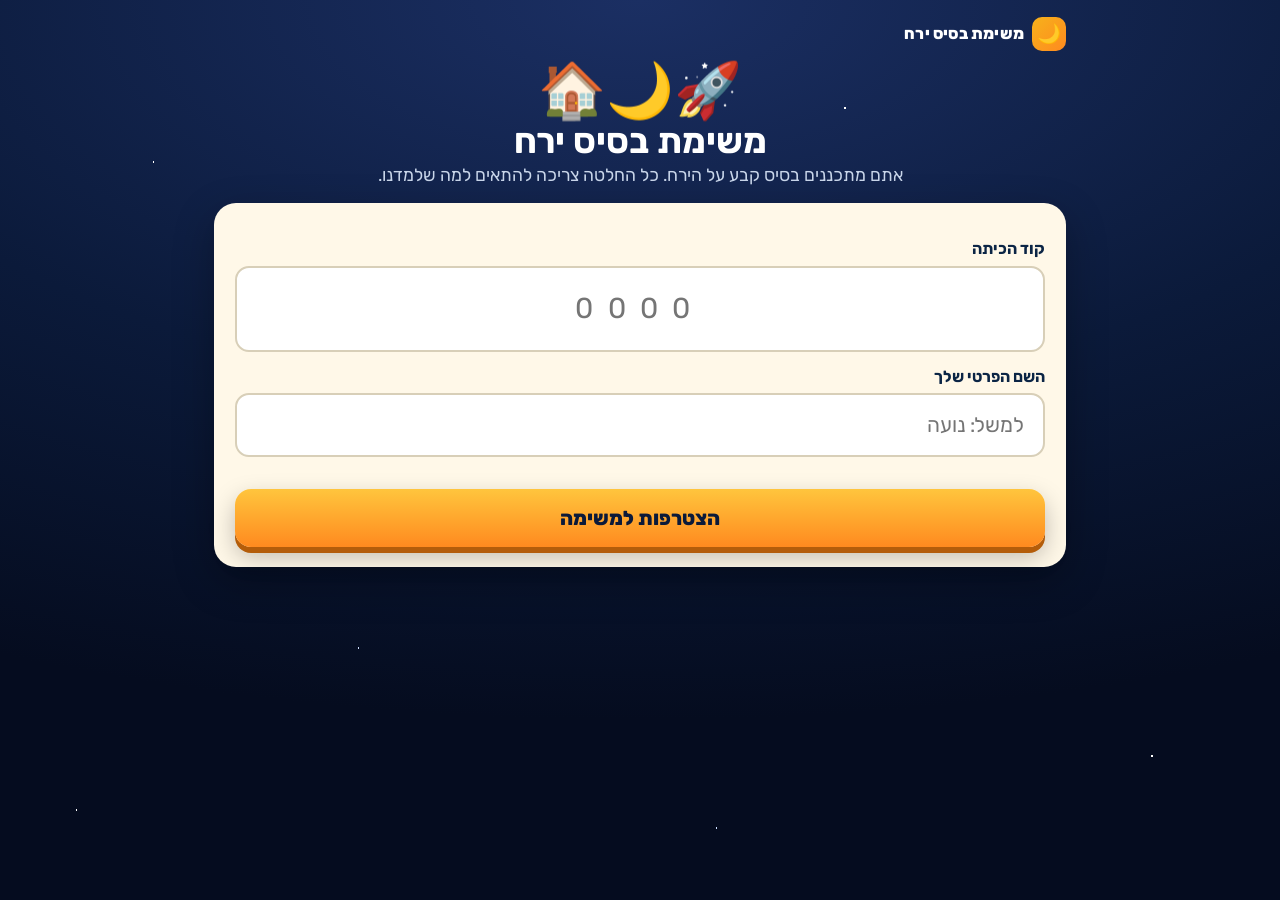
<file: index.html>
<!doctype html>
<html lang="he" dir="rtl">
<head>
<meta charset="utf-8">
<meta name="viewport" content="width=device-width, initial-scale=1, viewport-fit=cover">
<meta name="theme-color" content="#070f24">
<title>משימת בסיס ירח – משחק הירח</title>
<meta name="description" content="משחק לטאבלט על הירח: בוחרים אתר נחיתה, מזהים מופעים, מגינים מפני מטאוריטים, שורדים יום ולילה ומחשבים כבידה של שישית.">
<meta property="og:title" content="משימת בסיס ירח">
<meta property="og:description" content="כל תלמיד מתכנן בסיס קבע על הירח, ומחליט על פי מה שלמד.">
<link rel="icon" href="data:image/svg+xml,%3Csvg xmlns='http://www.w3.org/2000/svg' viewBox='0 0 100 100'%3E%3Ctext y='.9em' font-size='90'%3E%F0%9F%8C%99%3C/text%3E%3C/svg%3E">
<link rel="preload" href="fonts/Rubik.ttf" as="font" type="font/ttf" crossorigin>
<link rel="stylesheet" href="styles.css">
</head>
<body class="space">
<div class="s-wrap">
  <header class="s-top">
    <div class="brand"><span class="logo" aria-hidden="true">🌙</span><span>משימת בסיס ירח</span></div>
    <div class="chip-pts" id="ptsChip" hidden><span id="whoName"></span> · <span id="ptsVal">0</span> נק׳</div>
  </header>
  <div class="steps" id="steps" hidden aria-hidden="true"></div>
  <main id="app">
    <!-- JOIN -->
    <section class="screen" id="scr-join">
      <div class="hero center">
        <div class="big-emoji" aria-hidden="true">🚀🌙🏠</div>
        <h1>משימת בסיס ירח</h1>
        <p>אתם מתכננים בסיס קבע על הירח. כל החלטה צריכה להתאים למה שלמדנו.</p>
      </div>
      <form class="card" id="joinForm" novalidate>
        <label class="lbl" for="code">קוד הכיתה</label>
        <input class="field code-input" id="code" inputmode="numeric" pattern="[0-9]*" maxlength="4" autocomplete="off" placeholder="0000" required>
        <label class="lbl" for="name">השם הפרטי שלך</label>
        <input class="field" id="name" maxlength="14" autocomplete="given-name" placeholder="למשל: נועה" required>
        <p class="err" id="joinErr" role="alert"></p>
        <button class="btn wide" type="submit" id="joinBtn">הצטרפות למשימה</button>
      </form>
    </section>

    <!-- WAIT -->
    <section class="screen center" id="scr-wait" hidden>
      <div class="big-emoji" aria-hidden="true">👩‍🚀</div>
      <h1 style="margin:.2rem 0">שלום <span id="waitName"></span>!</h1>
      <div class="spinner" aria-hidden="true"></div>
      <p style="font-size:1.4rem;font-weight:700;margin:0">ספירה לאחור... מחכים למורה</p>
      <p class="muted">ברגע שהמורה יתחיל, המשימה תיפתח כאן.</p>
    </section>

    <!-- INTRO -->
    <section class="screen" id="scr-intro" hidden>
      <div class="card intro center">
        <span class="stage-tag" id="introTag">שלב 1 מתוך 6</span>
        <div class="big-emoji" id="introEmoji" style="margin-top:.6rem">📍</div>
        <h2 id="introTitle"></h2>
        <p id="introText"></p>
        <p id="introText2" style="color:#5a6b85"></p>
        <button class="btn wide" id="introGo" style="margin-top:1rem">יאללה, מתחילים!</button>
      </div>
    </section>

    <!-- QUESTION -->
    <section class="screen play" id="scr-q" hidden>
      <div class="bar"><span class="title" id="qTitle"></span><span class="meta" id="qMeta"></span></div>
      <div class="q-card card" id="qCard">
        <p class="q-text" id="qText"></p>
        <div class="visual" id="qVisual"></div>
        <div class="opts" id="qOpts"></div>
        <form class="num-row" id="qNum" hidden novalidate>
          <input class="field num-input" id="numIn" inputmode="decimal" autocomplete="off" aria-label="התשובה שלך">
          <span class="unit" id="numUnit"></span>
          <button class="btn" type="submit" id="numGo">בדיקה</button>
        </form>
        <div class="fb" id="qFb" hidden aria-live="polite"></div>
        <button class="btn wide" id="qNext" hidden>המשך ←</button>
      </div>
    </section>

    <!-- FACT CARD -->
    <section class="screen" id="scr-fact" hidden>
      <div class="card fact-card" id="factCard"></div>
    </section>

    <!-- REPORT / END -->
    <section class="screen" id="scr-end" hidden>
      <div class="card center report">
        <div class="big-emoji" aria-hidden="true">📋🌙</div>
        <h2 style="margin:.3rem 0" id="endTitle">דו״ח המשימה</h2>
        <div class="stars" id="endStars" aria-label=""></div>
        <p class="score-big" id="endScore">0</p>
        <p style="margin:0 0 .8rem;font-weight:700">נקודות</p>
        <div id="endReport"></div>
        <p style="font-size:1.35rem;font-weight:800;margin:1rem 0 0">חכו לסיכום של כל הכיתה על הלוח 👀</p>
      </div>
    </section>
  </main>
</div>
<script src="config.js"></script>
<script src="api.js"></script>
<script src="student.js"></script>
</body>
</html>
</file>
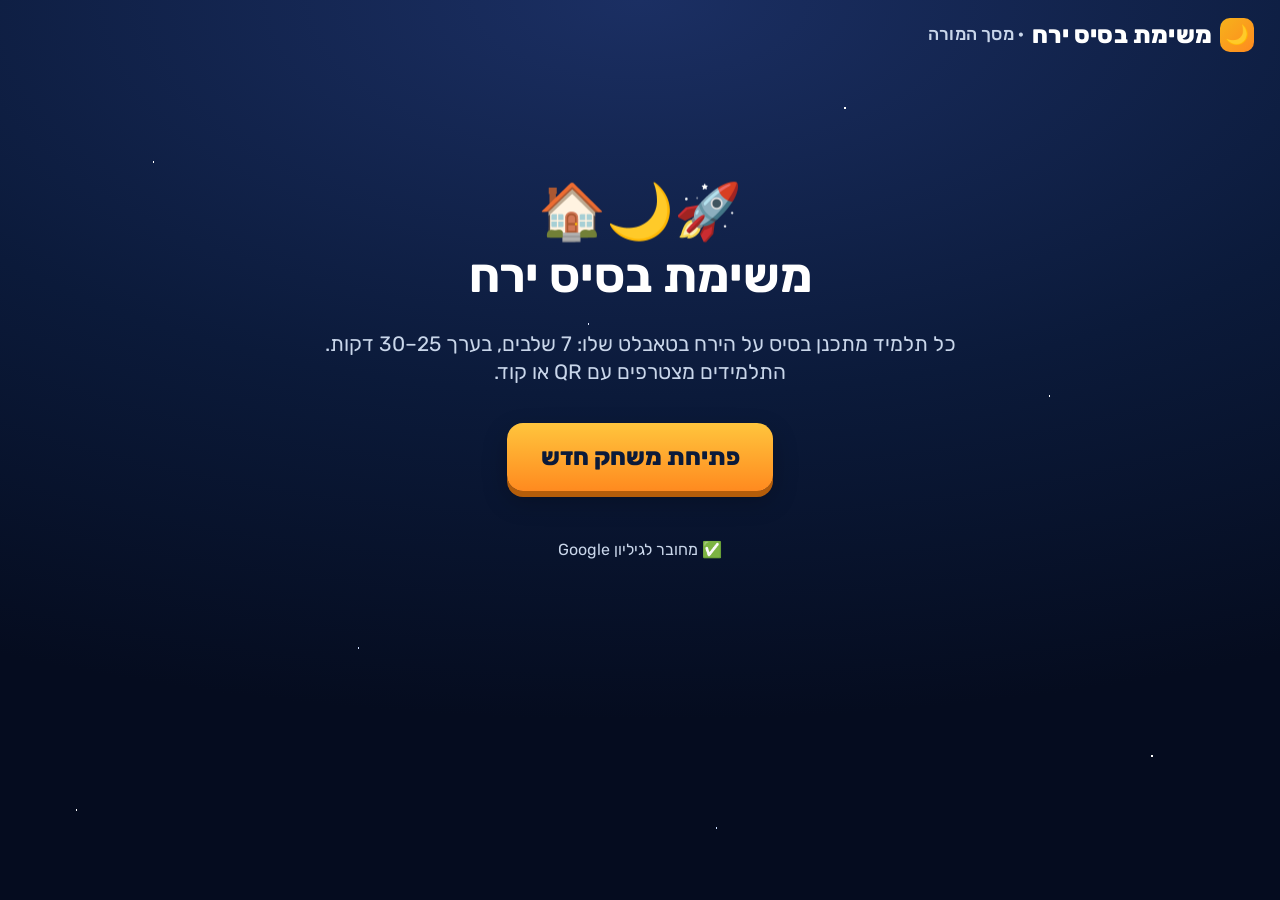
<file: teacher.html>
<!doctype html>
<html lang="he" dir="rtl">
<head>
<meta charset="utf-8">
<meta name="viewport" content="width=device-width, initial-scale=1">
<meta name="theme-color" content="#070f24">
<title>משימת בסיס ירח – מסך המורה</title>
<meta name="description" content="מסך המורה של משימת בסיס ירח: קוד כיתה, QR, התקדמות התלמידים בזמן אמת, טבלת מובילים וסיכום כיתתי.">
<link rel="icon" href="data:image/svg+xml,%3Csvg xmlns='http://www.w3.org/2000/svg' viewBox='0 0 100 100'%3E%3Ctext y='.9em' font-size='90'%3E%F0%9F%8C%99%3C/text%3E%3C/svg%3E">
<link rel="preload" href="fonts/Rubik.ttf" as="font" type="font/ttf" crossorigin>
<link rel="stylesheet" href="styles.css">
</head>
<body class="space">
<div class="t-wrap">
  <header class="t-top">
    <div class="brand"><span class="logo" aria-hidden="true">🌙</span><span>משימת בסיס ירח</span><span class="muted" style="font-weight:500;font-size:1.1rem">· מסך המורה</span></div>
    <div class="t-actions">
      <span class="chip-pts" id="tCount" hidden></span>
      <button class="btn" id="btnStart" hidden>התחלת המשחק ▶</button>
      <button class="btn ghostbtn" id="btnEnd" hidden>סיום משחק</button>
      <button class="btn ghostbtn" id="btnNew" hidden>משחק חדש</button>
    </div>
  </header>
  <main>
    <section class="t-home" id="t-home">
      <div>
        <div class="big-emoji" aria-hidden="true">🚀🌙🏠</div>
        <h1>משימת בסיס ירח</h1>
        <p class="muted" style="font-size:1.3rem">כל תלמיד מתכנן בסיס על הירח בטאבלט שלו: 7 שלבים, בערך 25–30 דקות.<br>התלמידים מצטרפים עם QR או קוד.</p>
        <button class="btn" id="btnCreate" style="font-size:1.5rem;margin-top:1rem">פתיחת משחק חדש</button>
        <p class="err" id="homeErr" style="color:#ffb0b0"></p>
        <div id="setupBox" hidden style="margin:1.2rem auto 0;max-width:640px;text-align:right;background:rgba(255,255,255,.08);border-radius:16px;padding:1rem 1.2rem">
          <p style="font-weight:800;font-size:1.2rem;margin:0 0 .4rem">🔗 חיבור לגיליון Google</p>
          <p class="muted" style="margin:0 0 .6rem">הדביקו כאן את הכתובת שקיבלתם בפריסה של Apps Script. היא מסתיימת ב־<bdi dir="ltr">exec/</bdi></p>
          <input id="apiIn" dir="ltr" placeholder="https://script.google.com/macros/s/.../exec" style="width:100%;box-sizing:border-box;font:inherit;font-size:1rem;padding:.7rem;border-radius:10px;border:0">
          <button class="btn" id="apiSave" style="margin-top:.7rem">שמירה</button>
          <p class="err" id="apiErr" style="color:#ffb0b0;margin:.4rem 0 0"></p>
        </div>
        <p class="muted" id="apiState" hidden style="margin-top:1rem;font-size:1rem"></p>
      </div>
    </section>

    <section id="t-lobby" hidden>
      <div class="lobby">
        <div class="card join-card">
          <p style="font-weight:800;font-size:1.4rem;margin:0 0 .6rem">סרקו כדי להצטרף</p>
          <div class="qr" id="qrBig"></div>
          <p style="margin:.8rem 0 0;font-weight:700">או היכנסו לכתובת והקלידו את הקוד:</p>
          <p class="join-url" id="joinUrl"></p>
          <div class="code-huge" id="codeBig">----</div>
        </div>
        <div>
          <p class="count-big" id="lobbyCount">0 תלמידים הצטרפו</p>
          <p class="muted" style="margin-top:-.6rem">לחיצה על שם מוציאה אותו מהמשחק.</p>
          <div class="names" id="names"></div>
        </div>
      </div>
    </section>

    <section id="t-play" hidden>
      <div class="t-play">
        <div>
          <div class="stats-mini stats8" id="stats"></div>
          <div class="grid" id="grid"></div>
        </div>
        <aside class="board">
          <h2>🏆 טבלת המובילים</h2>
          <ol id="top5"></ol>
          <div class="mini-join"><div class="qr" id="qrMini"></div><div><div style="font-weight:700">מצטרפים מאוחר?</div><div class="c" id="codeMini"></div></div></div>
        </aside>
      </div>
    </section>

    <section id="t-final" hidden>
      <div class="final">
        <div>
          <h2 style="font-size:2.2rem;margin:0 0 1rem;text-align:center">🏆 הזוכים</h2>
          <div class="podium" id="podium"></div>
        </div>
        <div class="card summary" id="summary"></div>
      </div>
    </section>
  </main>
</div>
<script src="config.js"></script>
<script src="api.js"></script>
<script src="qr.js"></script>
<script src="teacher.js"></script>
</body>
</html>
</file>
<file: styles.css>
@font-face{font-family:"Rubik";src:url("fonts/Rubik.ttf") format("truetype");font-weight:300 900;font-display:swap}
:root{--navy:#0b1a3a;--navy2:#13315c;--navy3:#1d4a80;--gold:#f6b21b;--orange:#ff8a1f;--cream:#fff8e8;--ink:#0b2545;--ok:#2fbf71;--bad:#ef5b5b;--sky:#8ec5ff;--glow:#ffe14d}
*{box-sizing:border-box}
html,body{margin:0;padding:0}
body{font-family:"Rubik",system-ui,-apple-system,"Segoe UI",Arial,sans-serif;background:radial-gradient(120% 80% at 50% 0%,#1a3f70 0%,var(--navy) 60%,#071a33 100%) fixed;color:#fff;min-height:100vh;min-height:100dvh;-webkit-tap-highlight-color:transparent;line-height:1.35}
button{font-family:inherit}
[hidden]{display:none!important}
a{color:var(--gold)}
:focus-visible{outline:3px solid var(--gold);outline-offset:3px}
.btn{appearance:none;border:0;border-radius:16px;background:linear-gradient(180deg,#ffc53d,var(--orange));color:var(--navy);font-weight:800;font-size:1.25rem;padding:.85em 1.4em;min-height:56px;cursor:pointer;box-shadow:0 6px 0 #b45d0a,0 10px 24px rgba(0,0,0,.25);transition:transform .08s,box-shadow .08s;touch-action:manipulation}
.btn:active{transform:translateY(4px);box-shadow:0 2px 0 #b45d0a,0 4px 10px rgba(0,0,0,.25)}
.btn[disabled]{opacity:.5;cursor:default}
.btn.ghostbtn{background:rgba(255,255,255,.12);color:#fff;box-shadow:inset 0 0 0 2px rgba(255,255,255,.35)}
.btn.wide{width:100%}
.brand{display:flex;align-items:center;gap:.5rem;font-weight:800;letter-spacing:.2px}
.brand .logo{width:34px;height:34px;border-radius:10px;background:linear-gradient(135deg,var(--gold),var(--orange));display:grid;place-items:center;color:var(--navy);font-size:1.2rem}
.muted{color:#c9d6ea}
.card{background:var(--cream);color:var(--ink);border-radius:22px;padding:1.3rem;box-shadow:0 14px 40px rgba(0,0,0,.3)}
input.field{width:100%;font:inherit;font-size:1.3rem;padding:.75em .9em;border-radius:14px;border:2px solid #d8cfb8;background:#fff;color:var(--ink);min-height:56px}
input.field:focus{border-color:var(--orange);outline:none;box-shadow:0 0 0 4px rgba(255,138,31,.25)}
label.lbl{display:block;font-weight:700;margin:.9rem 0 .35rem}
.err{color:#b3261e;font-weight:700;min-height:1.4em;margin:.6rem 0 0}

/* ===== student ===== */
.s-wrap{max-width:720px;margin:0 auto;padding:12px 14px 20px;min-height:100vh;min-height:100dvh;display:flex;flex-direction:column}
.s-top{display:flex;align-items:center;justify-content:space-between;gap:.5rem;min-height:44px}
.chip-pts{background:rgba(255,255,255,.12);border-radius:999px;padding:.3rem .8rem;font-weight:700;white-space:nowrap}
.screen{flex:1;display:flex;flex-direction:column;justify-content:center;gap:1rem;padding-top:8px}
.hero h1{font-size:2.2rem;margin:.2rem 0;line-height:1.1}
.hero p{margin:0;color:#c9d6ea;font-size:1.1rem}
.code-input{letter-spacing:.5em;text-align:center;font-weight:800;font-size:1.8rem!important;direction:ltr}
.small-link{text-align:center;margin-top:.4rem}
.center{text-align:center}
.spinner{width:64px;height:64px;border-radius:50%;border:7px solid rgba(255,255,255,.15);border-top-color:var(--gold);margin:1rem auto;animation:spin 1s linear infinite}
@keyframes spin{to{transform:rotate(360deg)}}
.big-emoji{font-size:3.4rem;line-height:1}
.stage-tag{display:inline-block;background:var(--gold);color:var(--navy);font-weight:800;border-radius:999px;padding:.2rem .8rem;font-size:.95rem}
.intro h2{font-size:1.9rem;margin:.5rem 0 .3rem}
.intro p{font-size:1.15rem;margin:.2rem 0}
.bar{display:flex;align-items:center;justify-content:space-between;gap:.5rem;font-weight:700;margin-bottom:4px}
.bar .title{font-size:1.05rem}
.bar .meta{font-size:.95rem;color:#ffe3a3;white-space:nowrap}
.play{justify-content:flex-start;gap:.6rem}

/* stage 1 */
.neuron-box{background:rgba(255,255,255,.06);border-radius:18px;padding:6px;border:1px solid rgba(255,255,255,.12)}
.neuron-box svg{display:block;width:100%;height:auto;max-height:48vh;touch-action:none}
.part path,.part line{fill:none;stroke:#4f6a91;stroke-width:6;stroke-linecap:round;stroke-linejoin:round;transition:stroke .4s}
.part circle.body,.part rect{fill:#2a4870;stroke:#4f6a91;stroke-width:3;transition:fill .4s,stroke .4s}
.part circle.nuc{fill:#3c5d88;stroke:none;transition:fill .4s}
.part circle.bulb{fill:#2a4870;stroke:#4f6a91;stroke-width:3;transition:fill .4s}
.part.on path,.part.on line{stroke:var(--sky)}
.part.on circle.body{fill:#5aa2ef;stroke:var(--sky)}
.part.on circle.nuc{fill:#173b6b}
.part.on rect{fill:#fff3cf;stroke:var(--gold)}
.part.on circle.bulb{fill:#ffb347;stroke:var(--orange)}
.zone circle{fill:rgba(246,178,27,.12);stroke:var(--gold);stroke-width:2.5;stroke-dasharray:6 5}
.zone text{fill:var(--gold);font-weight:800;font-size:20px;font-family:Rubik,sans-serif}
.zone line{stroke:var(--gold);stroke-width:1.5;stroke-dasharray:3 4;opacity:.7}
.zone.hot circle{fill:rgba(246,178,27,.4);stroke-dasharray:none}
.zone.done circle{display:none}
.zone .pill{display:none}
.zone.done .pill{display:block}
.zone .pill rect{fill:var(--ok);stroke:none}
.zone .pill text{fill:#fff;font-size:13px;font-weight:700}
.zone.done>text{display:none}
.zone.shake,.chip.shake{animation:shake .45s}
.zone{transform-box:fill-box;transform-origin:center}
@keyframes shake{0%,100%{transform:translateX(0)}20%{transform:translateX(-7px)}40%{transform:translateX(7px)}60%{transform:translateX(-5px)}80%{transform:translateX(5px)}}
.tray{display:flex;flex-wrap:wrap;gap:8px;justify-content:center}
.chip{background:#fff;color:var(--navy);border-radius:14px;padding:.6rem .85rem;font-weight:800;font-size:1.05rem;min-height:52px;display:flex;align-items:center;gap:.35rem;box-shadow:0 4px 0 #c8b98f;touch-action:none;user-select:none;-webkit-user-select:none;cursor:grab;border:3px solid transparent}
.chip.sel{border-color:var(--orange)}
.chip.used{visibility:hidden}
.chip.drag-ghost{position:fixed;z-index:50;pointer-events:none;transform:translate(-50%,-60%) scale(1.08) rotate(-2deg);box-shadow:0 12px 30px rgba(0,0,0,.45);opacity:.95;margin:0}
.role{min-height:3.2em;background:rgba(47,191,113,.16);border:1px solid rgba(47,191,113,.5);border-radius:14px;padding:.55rem .8rem;font-size:1.05rem;display:flex;align-items:center;gap:.5rem}
.role.idle{background:rgba(255,255,255,.06);border-color:rgba(255,255,255,.12);color:#c9d6ea}
.role.bad{background:rgba(239,91,91,.16);border-color:rgba(239,91,91,.55)}
.role.pop{animation:pop .35s}
@keyframes pop{0%{transform:scale(.94)}60%{transform:scale(1.03)}100%{transform:scale(1)}}

/* stage 2/3 */
.route-box{background:rgba(0,0,0,.18);border-radius:18px;border:1px solid rgba(255,255,255,.12);position:relative;flex:1;min-height:0;display:flex;align-items:center;justify-content:center;touch-action:manipulation}
.route-box svg{display:block;width:100%;height:100%;max-height:calc(100dvh - 250px);min-height:300px}
.r-n path,.r-n line{fill:none;stroke:var(--sky);stroke-width:5;stroke-linecap:round;stroke-linejoin:round}
.r-n circle.body{fill:#5aa2ef;stroke:var(--sky);stroke-width:3}
.r-n circle.nuc{fill:#173b6b}
.r-n circle.bulb{fill:#ffb347;stroke:var(--orange);stroke-width:2}
.r-n rect.my{fill:#fff3cf;stroke:var(--gold);stroke-width:2}
.dmg rect.my{fill:#7d7564;stroke:#a89c80;stroke-dasharray:4 3;opacity:.75}
.dmg .crack{stroke:#2a2a2a;stroke-width:2;fill:none}
.lbl-s{fill:#c9d6ea;font-size:12px;font-weight:600;font-family:Rubik,sans-serif}
.gate circle.ring{fill:none;stroke:var(--gold);stroke-width:3;opacity:.35}
.gate text{fill:#ffe3a3;font-size:11px;font-weight:700;font-family:Rubik,sans-serif;opacity:.65}
.gate.near circle.ring,.gate.wait circle.ring{opacity:1;stroke-width:4;animation:glow .5s ease-in-out infinite alternate}
.gate.near text,.gate.wait text{opacity:1}
.gate.passed circle.ring{stroke:var(--ok);opacity:.9;animation:none}
.gate.off circle.ring{opacity:.15!important;animation:none}
@keyframes glow{from{filter:drop-shadow(0 0 2px #ffcf4d)}to{filter:drop-shadow(0 0 9px #ffcf4d)}}
.muscle{transform-box:fill-box;transform-origin:50% 50%;transition:transform .25s}
.muscle ellipse{fill:#e8746a;stroke:#ffb3a8;stroke-width:3}
.muscle path{stroke:#b84b42;stroke-width:2;fill:none;opacity:.7}
.muscle.flex{animation:flex 1s ease-in-out}
@keyframes flex{0%,100%{transform:scale(1,1)}35%,65%{transform:scale(var(--fx,1.35),var(--fy,.72))}}
.fly{font-size:14px;font-weight:800;font-family:Rubik,sans-serif;paint-order:stroke;stroke:#0b2545;stroke-width:3px;animation:fly 1s ease-out forwards}
@keyframes fly{from{opacity:1;transform:translateY(0)}to{opacity:0;transform:translateY(-26px)}}
.tap{width:100%;min-height:78px;font-size:1.6rem;border-radius:20px}
.tap.hit{animation:pop .2s}
.status-line{min-height:1.6em;text-align:center;font-weight:700;font-size:1.1rem}
.status-line.good{color:#7ff0b0}.status-line.bad{color:#ffb0b0}
.strength{display:flex;align-items:center;gap:.5rem;font-size:.95rem;font-weight:700}
.strength .track{flex:1;height:12px;background:rgba(255,255,255,.15);border-radius:99px;overflow:hidden}
.strength .fill{display:block;height:100%;background:linear-gradient(90deg,var(--ok),#ffd23f);width:100%;transition:width .3s}
.oneway{font-size:.95rem;text-align:center;color:#ffe3a3;font-weight:700}

/* results */
.compare{display:grid;gap:.6rem;margin:.6rem 0}
.cmp-row{display:grid;grid-template-columns:5.5em 1fr 4.5em;align-items:center;gap:.5rem;font-weight:700}
.cmp-track{height:22px;background:#eadfc6;border-radius:99px;overflow:hidden}
.cmp-fill{height:100%;border-radius:99px}
.stars{font-size:3rem;letter-spacing:.15em;text-align:center}
.score-big{font-size:3rem;font-weight:900;text-align:center;color:var(--orange);margin:0}
.conclusion{background:#fff0cc;border-radius:14px;padding:.7rem .9rem;font-weight:700;border-inline-start:6px solid var(--orange)}

/* ===== teacher ===== */
.t-wrap{max-width:1800px;margin:0 auto;padding:18px 26px 30px;min-height:100vh}
.t-top{display:flex;align-items:center;justify-content:space-between;gap:1rem;flex-wrap:wrap;margin-bottom:14px}
.t-top .brand{font-size:1.5rem}
.t-actions{display:flex;gap:.7rem;flex-wrap:wrap;align-items:center}
.t-home{display:grid;place-items:center;min-height:70vh;text-align:center}
.t-home h1{font-size:3rem;margin:.3rem 0}
.lobby{display:grid;grid-template-columns:minmax(300px,520px) 1fr;gap:26px;align-items:start}
.join-card{text-align:center}
.join-card .qr{background:#fff;border-radius:16px;padding:12px;display:inline-block;line-height:0}
.join-card .qr svg{width:min(380px,70vw);height:auto}
.code-huge{font-size:clamp(4rem,9vw,8rem);font-weight:900;letter-spacing:.12em;direction:ltr;color:var(--navy);line-height:1;margin:.3rem 0}
.join-url{font-weight:700;direction:ltr;color:var(--navy3);font-size:1.15rem;word-break:break-all}
.names{display:flex;flex-wrap:wrap;gap:10px;align-content:flex-start}
.name-tag{background:#fff;color:var(--navy);font-weight:800;font-size:1.35rem;padding:.45rem 1rem;border-radius:999px;animation:pop .35s;border:0;cursor:pointer;font-family:inherit}
.name-tag:hover{background:#ffe1e1}
.count-big{font-size:2.2rem;font-weight:900}
.t-play{display:grid;grid-template-columns:1fr 360px;gap:22px;align-items:start}
.grid{display:grid;grid-template-columns:repeat(auto-fill,minmax(210px,1fr));gap:10px}
.st-card{background:rgba(255,255,255,.08);border:1px solid rgba(255,255,255,.14);border-radius:14px;padding:.55rem .7rem;display:grid;gap:.3rem}
.st-card.done{background:rgba(47,191,113,.18);border-color:rgba(47,191,113,.6)}
.st-card.away{opacity:.55}
.st-head{display:flex;justify-content:space-between;align-items:center;gap:.4rem;font-weight:800;font-size:1.25rem}
.st-head .nm{overflow:hidden;text-overflow:ellipsis;white-space:nowrap}
.st-meta{display:flex;justify-content:space-between;font-size:1.05rem;color:#dce6f5}
.pbar{height:10px;background:rgba(255,255,255,.15);border-radius:99px;overflow:hidden}
.pbar i{display:block;height:100%;background:linear-gradient(90deg,var(--gold),var(--orange));border-radius:99px;transition:width .6s}
.st-card.done .pbar i{background:var(--ok)}
.board{position:sticky;top:12px}
.board h2{margin:0 0 .6rem;font-size:1.5rem}
.board ol{list-style:none;margin:0;padding:0;display:grid;gap:8px}
.board li{display:grid;grid-template-columns:2.2em 1fr auto;align-items:center;gap:.5rem;background:#fff;color:var(--navy);border-radius:14px;padding:.55rem .8rem;font-weight:800;font-size:1.25rem}
.board li .rk{background:var(--navy);color:var(--gold);border-radius:50%;width:1.8em;height:1.8em;display:grid;place-items:center;font-size:1rem}
.board li:nth-child(1) .rk{background:var(--gold);color:var(--navy)}
.board li .nm{overflow:hidden;text-overflow:ellipsis;white-space:nowrap}
.stats-mini{display:grid;grid-template-columns:repeat(3,1fr);gap:8px;margin-bottom:14px}
.stat{background:rgba(255,255,255,.08);border-radius:14px;padding:.5rem .7rem;text-align:center}
.stat b{display:block;font-size:1.8rem;color:var(--gold)}
.mini-join{display:flex;align-items:center;gap:12px;background:var(--cream);color:var(--navy);border-radius:16px;padding:10px 14px;margin-top:14px}
.mini-join .qr{background:#fff;line-height:0}
.mini-join .qr svg{width:110px;height:110px}
.mini-join .c{font-size:2.6rem;font-weight:900;direction:ltr;letter-spacing:.08em}
.final{display:grid;grid-template-columns:1.2fr 1fr;gap:26px;align-items:end}
.podium{display:grid;grid-template-columns:1fr 1fr 1fr;gap:14px;align-items:end;min-height:430px}
.pod{display:flex;flex-direction:column;align-items:center;gap:.4rem;animation:rise .8s ease-out both}
.pod .who{font-size:1.7rem;font-weight:900;text-align:center;word-break:break-word}
.pod .p{font-size:1.2rem;color:var(--gold);font-weight:800}
.pod .block{width:100%;border-radius:16px 16px 0 0;display:grid;place-items:center;font-size:3.4rem;font-weight:900;color:var(--navy)}
.pod.first .block{height:250px;background:linear-gradient(180deg,#ffd862,var(--gold))}
.pod.second .block{height:180px;background:linear-gradient(180deg,#e9eef5,#b8c4d4)}
.pod.third .block{height:130px;background:linear-gradient(180deg,#f2c39a,#d68a4f)}
.pod.first{animation-delay:.6s}.pod.second{animation-delay:.3s}
@keyframes rise{from{opacity:0;transform:translateY(40px)}to{opacity:1;transform:none}}
.summary h2{margin:0 0 .5rem;font-size:1.8rem}
.summary .cmp-row{grid-template-columns:7em 1fr 5em;font-size:1.25rem}
.summary .cmp-track{height:30px}
.big-concl{font-size:1.35rem}
@media (max-width:1000px){.lobby,.t-play,.final{grid-template-columns:1fr}.board{position:static}}
@media (max-width:420px){.hero h1{font-size:1.9rem}.chip{font-size:.98rem;padding:.55rem .7rem}}

/* ===== moon base additions ===== */
body.space{background:
  radial-gradient(1.5px 1.5px at 12% 18%,#fff 60%,transparent 61%),radial-gradient(1px 1px at 28% 72%,#cfe0ff 60%,transparent 61%),
  radial-gradient(1.5px 1.5px at 66% 12%,#fff 60%,transparent 61%),radial-gradient(1px 1px at 82% 44%,#fff 60%,transparent 61%),
  radial-gradient(1px 1px at 46% 36%,#dfe8ff 60%,transparent 61%),radial-gradient(1.5px 1.5px at 90% 84%,#fff 60%,transparent 61%),
  radial-gradient(1px 1px at 6% 90%,#fff 60%,transparent 61%),radial-gradient(1px 1px at 56% 92%,#cfe0ff 60%,transparent 61%),
  radial-gradient(120% 80% at 50% 0%,#1b2f63 0%,#0b1a3a 55%,#050c1f 100%);background-color:#050c1f;background-attachment:scroll}
html{background:#050c1f}
.s-wrap{max-width:880px}
.steps{display:flex;justify-content:center;gap:6px;margin:4px 0 2px}
.steps span{width:38px;height:38px;border-radius:50%;display:grid;place-items:center;background:rgba(255,255,255,.08);font-size:1.1rem;opacity:.55;border:2px solid transparent}
.steps span.done{background:rgba(47,191,113,.25);opacity:1}
.steps span.now{background:rgba(246,178,27,.25);border-color:var(--gold);opacity:1;transform:scale(1.1)}
.q-card{display:flex;flex-direction:column;gap:.8rem;padding:1.1rem 1.1rem 1.2rem}
.q-text{font-size:1.4rem;font-weight:700;margin:0;line-height:1.4}
.q-text.bonus{background:#fff0cc;border-radius:12px;padding:.5rem .7rem;border-inline-start:6px solid var(--gold)}
.visual{display:flex;justify-content:center}
.visual svg{width:100%;height:auto;max-height:46vh;border-radius:16px}
.map-svg{background:#0b1a3a;touch-action:manipulation}
.map-lbl{fill:#fff;font:700 19px Rubik,sans-serif}
.pin{cursor:pointer}
.pin circle{fill:var(--gold);stroke:#fff;stroke-width:4;filter:drop-shadow(0 3px 4px rgba(0,0,0,.5))}
.pin text{fill:var(--navy);font:900 24px Rubik,sans-serif;pointer-events:none}
.pin.sel circle{fill:var(--ok)}
.pin:focus-visible circle{stroke:var(--orange)}
.orbit-svg{background:#0b1a3a}
.sun-lbl{fill:#5a3a00;font:800 15px Rubik,sans-serif}.earth-lbl{fill:#cfe0ff;font:700 14px Rubik,sans-serif}
.note-lbl{fill:#9fb3d4;font:500 13px Rubik,sans-serif}.pos-lbl{fill:var(--gold);font:900 20px Rubik,sans-serif}
.crater-svg{background:#0b1a3a}.cr-lbl{fill:#fff;font:700 17px Rubik,sans-serif}
.pic-emoji{font-size:3.6rem;line-height:1.2;text-align:center;letter-spacing:.05em;direction:ltr;background:#0b1a3a;border-radius:16px;padding:.6rem 1rem;width:100%}
.thermo{display:grid;grid-template-columns:1fr 1fr;gap:10px;width:100%}
.thermo div{border-radius:16px;padding:.7rem;text-align:center;font-weight:700;font-size:1.2rem}
.thermo b{font-size:1.6rem;direction:ltr;display:inline-block}
.t-day{background:linear-gradient(180deg,#ffd166,#ff8a1f);color:#4a2400}.t-night{background:linear-gradient(180deg,#1d3a78,#0b1a3a);color:#dce8ff}
.opts{display:grid;gap:10px}
.opts.grid4{grid-template-columns:repeat(2,1fr)}
.opt{appearance:none;font:inherit;font-size:1.2rem;font-weight:700;text-align:start;background:#fff;color:var(--navy);border:3px solid #d8cfb8;border-radius:16px;padding:.8rem 1rem;min-height:64px;display:flex;align-items:center;gap:.7rem;cursor:pointer;box-shadow:0 4px 0 #c8b98f;touch-action:manipulation;transition:transform .08s}
.opt:active{transform:translateY(3px);box-shadow:0 1px 0 #c8b98f}
.grid4 .opt{flex-direction:column;justify-content:center;text-align:center;gap:.3rem}
.opt[disabled]{cursor:default}
.opt.ok{background:#dcf7e8;border-color:var(--ok);box-shadow:0 4px 0 #23965a}
.opt.bad{background:#ffe2e0;border-color:var(--bad);box-shadow:0 4px 0 #b3443f}
.opt.mid{background:#fff1cc;border-color:var(--gold);box-shadow:0 4px 0 #c08a10}
.opt.dim{opacity:.5}
.opt.chosen{outline:4px solid var(--navy);outline-offset:2px}
.moon-ico{flex:0 0 auto}
.order .opt.ord{position:relative}
.ord-n{flex:0 0 2.2em;height:2.2em;border-radius:50%;background:#eee6d2;display:grid;place-items:center;font-weight:900;font-size:1.1rem}
.opt.picked .ord-n{background:var(--gold)}
.ord-y{margin-inline-start:auto;font-weight:800;color:#3b4b66;white-space:nowrap}
.ord-hint{margin:.2rem 0 0;color:#5a6b85;font-weight:600;text-align:center}
.num-row{display:flex;gap:10px;align-items:center}
.num-input{font-size:2rem!important;text-align:center;font-weight:800;direction:ltr;max-width:200px}
.num-input.ok{border-color:var(--ok);background:#dcf7e8}.num-input.bad{border-color:var(--bad);background:#ffe2e0}
.unit{font-size:1.4rem;font-weight:800}
.num-row .btn{flex:1}
.fb{border-radius:16px;padding:.8rem 1rem;font-size:1.15rem;line-height:1.45;animation:pop .35s}
.fb p{margin:.35rem 0}
.fb.good{background:#dcf7e8;border-inline-start:7px solid var(--ok)}
.fb.mid{background:#fff1cc;border-inline-start:7px solid var(--gold)}
.fb.bad{background:#ffe9e7;border-inline-start:7px solid var(--bad)}
.fb-head{font-size:1.35rem;font-weight:900;display:flex;justify-content:space-between;gap:.5rem;flex-wrap:wrap}
.fb-pts{color:#3b4b66;font-size:1.05rem}
.why{color:#24344f}
.fact-in{background:#0b1a3a;color:#fff;border-radius:16px;padding:.8rem 1rem;width:100%}
.fact-h{font-weight:900;font-size:1.35rem;color:var(--gold);margin-bottom:.3rem}
.facts{list-style:none;margin:0;padding:0;display:grid;gap:.55rem}
.facts li{display:flex;gap:.6rem;align-items:flex-start;font-size:1.15rem;line-height:1.45}
.fe{font-size:1.6rem;flex:0 0 auto;line-height:1.1}
.fly-pts{position:fixed;top:64px;inset-inline-end:24px;font-size:2rem;font-weight:900;z-index:60;animation:flyup 1.2s ease-out forwards;pointer-events:none;text-shadow:0 2px 8px rgba(0,0,0,.6)}
.fly-pts.good{color:#7ff0b0}.fly-pts.mid{color:var(--gold)}.fly-pts.bad{color:#ffb0b0}
@keyframes flyup{from{opacity:1;transform:translateY(0)}to{opacity:0;transform:translateY(-40px)}}
.lot{display:grid;grid-template-columns:repeat(3,1fr);gap:8px;background:linear-gradient(180deg,#b9b9b2,#8a8a84);border-radius:18px;padding:10px;margin-top:.8rem}
.slot{appearance:none;font:inherit;aspect-ratio:1.25;border-radius:14px;border:3px dashed rgba(255,255,255,.75);background:rgba(0,0,0,.12);color:#fff;font-size:2rem;font-weight:800;cursor:pointer;display:flex;flex-direction:column;align-items:center;justify-content:center;gap:.1rem;touch-action:manipulation}
.slot.full{border-style:solid;background:rgba(11,26,58,.85)}
.slot small,.mod small{font-size:.9rem;font-weight:700}
.se{font-size:2.2rem;line-height:1}
.tray2{display:grid;grid-template-columns:repeat(3,1fr);gap:8px;margin-top:10px}
.mod{appearance:none;font:inherit;background:#fff;border:3px solid #d8cfb8;border-radius:14px;padding:.5rem .3rem;min-height:84px;display:flex;flex-direction:column;align-items:center;justify-content:center;gap:.2rem;color:var(--navy);cursor:pointer;box-shadow:0 4px 0 #c8b98f;touch-action:manipulation}
.mod.sel{border-color:var(--orange);background:#fff1cc;transform:translateY(-3px)}
.mod.used{opacity:.4}
.mod.locked{background:#e9e4d8;color:#8a8270;cursor:default;box-shadow:none}
.report .rep{display:grid;gap:8px;text-align:start;margin-top:.6rem}
.rep-row{display:grid;grid-template-columns:2.4em 1fr auto;gap:.5rem;align-items:center;background:#fff;border-radius:14px;padding:.55rem .8rem}
.re{font-size:1.6rem}.rl b{display:block;font-size:1.1rem}.rl small{color:#4b5a74;font-weight:600;font-size:1rem}
.rs{font-weight:900;font-size:1.25rem;color:var(--navy)}
.mini-lot{display:grid;grid-template-columns:repeat(3,52px);gap:5px;justify-content:center;background:#9c9c95;border-radius:12px;padding:6px;width:max-content;margin:.2rem auto .4rem}
.mini-lot span{height:44px;border-radius:8px;background:rgba(0,0,0,.12);display:grid;place-items:center;font-size:1.7rem}
.stats8{grid-template-columns:repeat(8,1fr)}
.stats8 .stat{font-size:.95rem;padding:.4rem .2rem}
.stats8 .stat b{font-size:1.5rem}
.dist .cmp-row{grid-template-columns:9em 1fr 3.5em;font-size:1.15rem}
.dist .cmp-track{height:24px}
@media (max-width:560px){
  .q-text{font-size:1.2rem}.opt{font-size:1.08rem;min-height:56px;padding:.65rem .8rem}
  .pic-emoji{font-size:2.8rem}.facts li{font-size:1.05rem}
  .tray2{grid-template-columns:repeat(3,1fr)}.mod small{font-size:.78rem}.se{font-size:1.8rem}
  .steps span{width:32px;height:32px;font-size:.95rem}
  .fb{font-size:1.05rem}
}
@media (max-width:1000px){.stats8{grid-template-columns:repeat(4,1fr)}}

.stars{color:var(--gold)}
.visual .pic-emoji svg.moon-ico{width:1.1em;height:1.1em;max-height:none;vertical-align:middle;border-radius:0}
.fly-pts{direction:ltr}
</file>
